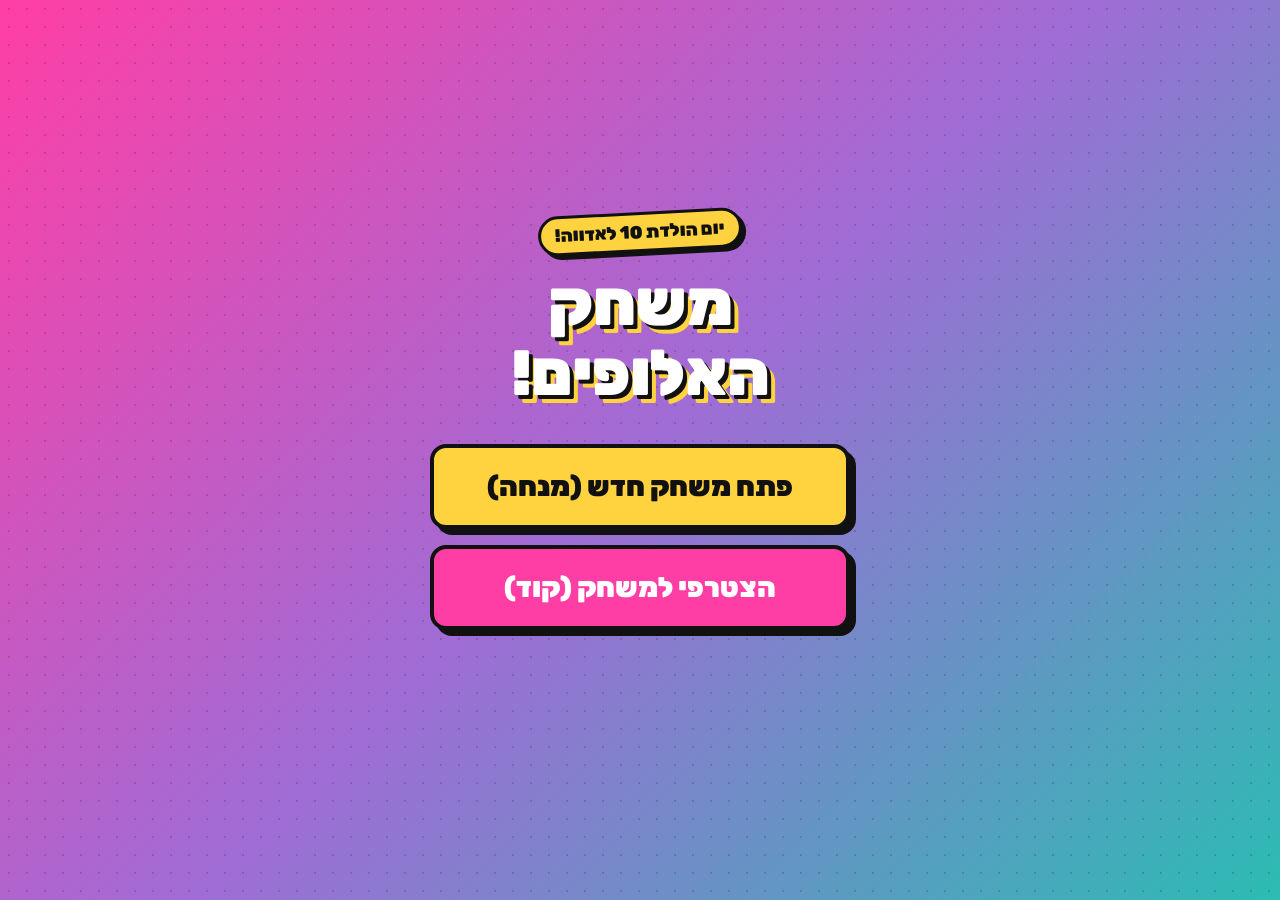
<file: index.html>
<!DOCTYPE html>
<html lang="he" dir="rtl">
<head>
<meta charset="UTF-8">
<meta name="viewport" content="width=device-width, initial-scale=1, viewport-fit=cover">
<title>יום הולדת 10 לאדווה - משחק טריוויה</title>
<link rel="preconnect" href="https://fonts.googleapis.com">
<link rel="preconnect" href="https://fonts.gstatic.com" crossorigin>
<link href="https://fonts.googleapis.com/css2?family=Rubik:wght@700;900&family=Secular+One&display=swap" rel="stylesheet">
<link rel="stylesheet" href="assets/style.css">
</head>
<body>
<div class="wrap landing">
  <span class="tag">יום הולדת 10 לאדווה!</span>
  <h1>משחק<br>האלופים!</h1>
  <div class="actions">
    <a class="btn primary big" href="host.html">פתח משחק חדש (מנחה)</a>
    <a class="btn pink big" href="play.html">הצטרפי למשחק (קוד)</a>
  </div>
</div>
</body>
</html>
</file>
<file: assets/style.css>
/* Adva Birthday Trivia - pop art theme, RTL, mobile-first */
:root {
  --pink: #FF3EA5;
  --magenta: #E91E63;
  --turquoise: #2BBCB3;
  --yellow: #FFD23F;
  --purple: #A06CD5;
  --blue: #3B82F6;
  --red: #EF4444;
  --green: #22C55E;
  --black: #111;
  --white: #fff;
}
* { box-sizing: border-box; margin: 0; padding: 0; -webkit-tap-highlight-color: transparent; }
html, body {
  height: 100%;
  font-family: 'Rubik', 'Heebo', 'Secular One', sans-serif;
  direction: rtl;
  color: var(--black);
  background: linear-gradient(135deg, var(--pink) 0%, var(--purple) 50%, var(--turquoise) 100%);
  background-attachment: fixed;
  overflow-x: hidden;
  user-select: none;
}
body {
  min-height: 100vh;
  padding: 16px;
  position: relative;
}
body::before {
  content: "";
  position: fixed; inset: 0;
  background-image: radial-gradient(circle, rgba(0,0,0,.15) 1.5px, transparent 1.5px);
  background-size: 18px 18px;
  pointer-events: none;
  z-index: 0;
}
.wrap { position: relative; z-index: 1; max-width: 1100px; margin: 0 auto; }

/* ---------- headings & text ---------- */
h1, h2, h3 { font-weight: 900; letter-spacing: -.5px; }
h1 {
  font-size: clamp(32px, 6vw, 64px);
  color: var(--white);
  text-shadow: 4px 4px 0 var(--black), 8px 8px 0 var(--yellow);
  text-align: center;
  margin-bottom: 20px;
  line-height: 1.1;
}
.tag {
  background: var(--yellow);
  color: var(--black);
  padding: 6px 14px;
  border: 3px solid var(--black);
  border-radius: 999px;
  display: inline-block;
  font-weight: 900;
  font-size: 18px;
  transform: rotate(-3deg);
  box-shadow: 4px 4px 0 var(--black);
}

/* ---------- buttons ---------- */
.btn {
  display: inline-block;
  background: var(--white);
  color: var(--black);
  border: 4px solid var(--black);
  border-radius: 16px;
  padding: 18px 28px;
  font-family: inherit;
  font-weight: 900;
  font-size: 22px;
  cursor: pointer;
  box-shadow: 6px 6px 0 var(--black);
  transition: transform .08s ease, box-shadow .08s ease;
  text-align: center;
  text-decoration: none;
}
.btn:active { transform: translate(3px, 3px); box-shadow: 3px 3px 0 var(--black); }
.btn.primary { background: var(--yellow); }
.btn.pink { background: var(--pink); color: var(--white); }
.btn.big { font-size: 28px; padding: 22px 36px; width: 100%; }
.btn:disabled { opacity: .5; cursor: not-allowed; }

/* ---------- cards ---------- */
.card {
  background: var(--white);
  border: 5px solid var(--black);
  border-radius: 24px;
  padding: 24px;
  box-shadow: 10px 10px 0 var(--black);
  margin: 20px auto;
}

input[type=text] {
  width: 100%;
  font-family: inherit;
  font-size: 22px;
  font-weight: 700;
  padding: 16px;
  border: 4px solid var(--black);
  border-radius: 14px;
  direction: rtl;
  background: #FFF9E6;
}
input[type=text]:focus { outline: none; border-color: var(--pink); }

/* ---------- landing ---------- */
.landing {
  display: flex; flex-direction: column; align-items: center; justify-content: center;
  min-height: 90vh; gap: 16px;
}
.landing .actions { display: flex; flex-direction: column; gap: 16px; width: 100%; max-width: 420px; }

/* ---------- host ---------- */
.host-lobby {
  display: grid;
  grid-template-columns: 1fr 1fr;
  gap: 24px;
  align-items: center;
}
@media (max-width: 768px) { .host-lobby { grid-template-columns: 1fr; } }

.code-box {
  background: var(--white);
  border: 5px solid var(--black);
  border-radius: 20px;
  padding: 20px;
  text-align: center;
  box-shadow: 8px 8px 0 var(--black);
}
.code-box .label { font-size: 18px; color: var(--magenta); font-weight: 900; }
.code-box .code {
  font-size: clamp(60px, 10vw, 120px);
  font-weight: 900;
  letter-spacing: 8px;
  color: var(--black);
  line-height: 1;
  margin: 10px 0;
}
.code-box .url { font-size: 14px; color: #555; word-break: break-all; direction: ltr; unicode-bidi: plaintext; }
#qr { background: #fff; padding: 12px; border: 5px solid var(--black); border-radius: 16px; box-shadow: 8px 8px 0 var(--black); display: inline-block; }
#qr canvas, #qr img { display: block; }

.players-list {
  display: flex; flex-wrap: wrap; gap: 10px; justify-content: center; margin-top: 16px;
}
.player-chip {
  background: var(--pink);
  color: var(--white);
  border: 3px solid var(--black);
  border-radius: 999px;
  padding: 8px 16px;
  font-weight: 900;
  font-size: 18px;
  box-shadow: 3px 3px 0 var(--black);
  animation: pop .3s ease;
}
@keyframes pop {
  0% { transform: scale(0) rotate(-30deg); }
  60% { transform: scale(1.15) rotate(4deg); }
  100% { transform: scale(1) rotate(-2deg); }
}

/* ---------- question screen ---------- */
.q-head {
  display: flex; justify-content: space-between; align-items: center; gap: 12px; margin-bottom: 16px;
}
.q-num { background: var(--white); border: 4px solid var(--black); border-radius: 14px; padding: 10px 18px; font-weight: 900; font-size: 22px; box-shadow: 4px 4px 0 var(--black); }
.timer {
  background: var(--yellow); border: 4px solid var(--black); border-radius: 50%;
  width: 80px; height: 80px; display: flex; align-items: center; justify-content: center;
  font-size: 40px; font-weight: 900; box-shadow: 5px 5px 0 var(--black);
  animation: pulse 1s infinite;
}
@keyframes pulse { 50% { transform: scale(1.06); } }

.q-text {
  background: var(--white);
  border: 5px solid var(--black);
  border-radius: 24px;
  padding: 28px;
  font-size: clamp(26px, 3.5vw, 44px);
  font-weight: 900;
  text-align: center;
  box-shadow: 10px 10px 0 var(--black);
  min-height: 140px;
  display: flex; align-items: center; justify-content: center;
  margin-bottom: 24px;
}

.answers {
  display: grid;
  grid-template-columns: 1fr 1fr;
  gap: 14px;
}
.ans {
  border: 5px solid var(--black);
  border-radius: 20px;
  padding: 22px;
  font-size: clamp(20px, 2.5vw, 32px);
  font-weight: 900;
  color: var(--white);
  text-shadow: 2px 2px 0 rgba(0,0,0,.4);
  display: flex; align-items: center; gap: 14px;
  box-shadow: 8px 8px 0 var(--black);
  cursor: pointer;
  min-height: 110px;
  transition: transform .12s ease, box-shadow .12s ease, opacity .2s;
}
.ans:active { transform: translate(4px, 4px); box-shadow: 4px 4px 0 var(--black); }
.ans.a0 { background: var(--red); }
.ans.a1 { background: var(--blue); }
.ans.a2 { background: #F59E0B; } /* yellow-dark for contrast */
.ans.a3 { background: var(--green); }
.ans .shape {
  width: 50px; height: 50px; background: rgba(255,255,255,.3); border: 3px solid var(--white);
  display: inline-block; flex-shrink: 0;
}
.ans.a0 .shape { clip-path: polygon(50% 0, 100% 100%, 0 100%); background: var(--white); border: none; }
.ans.a1 .shape { transform: rotate(45deg); background: var(--white); border: none; }
.ans.a2 .shape { border-radius: 50%; background: var(--white); border: none; }
.ans.a3 .shape { background: var(--white); border: none; }
.ans-icon { font-size: clamp(36px, 4vw, 56px); line-height: 1; flex-shrink: 0; }
.answers.mini .ans-icon { display: none; }
.ans.wrong { opacity: .35; }
.ans.correct { outline: 8px solid var(--yellow); outline-offset: 4px; animation: bounce .5s; }
@keyframes bounce { 0%, 100% { transform: translateY(0); } 50% { transform: translateY(-10px); } }

/* player mini-buttons (phone) */
.answers.mini .ans { min-height: 120px; justify-content: center; }
.answers.mini .ans .label { display: none; }

/* ---------- leaderboard ---------- */
.leaderboard { max-width: 600px; margin: 0 auto; }
.lb-row {
  background: var(--white); border: 4px solid var(--black); border-radius: 16px;
  padding: 14px 20px; margin-bottom: 10px; display: flex; justify-content: space-between;
  align-items: center; box-shadow: 5px 5px 0 var(--black); font-weight: 900; font-size: 22px;
  animation: slidein .4s ease;
}
@keyframes slidein { from { transform: translateX(40px); opacity: 0; } to { transform: translateX(0); opacity: 1; } }
.lb-row .rank { background: var(--yellow); border: 3px solid var(--black); border-radius: 50%; width: 44px; height: 44px; display: grid; place-items: center; }
.lb-row .score { color: var(--magenta); }
.lb-row.me { background: var(--yellow); }

/* ---------- podium ---------- */
.podium { display: flex; justify-content: center; align-items: flex-end; gap: 16px; margin: 40px 0; }
.pod {
  background: var(--white); border: 5px solid var(--black); border-radius: 20px 20px 0 0;
  padding: 20px; text-align: center; box-shadow: 8px 8px 0 var(--black); min-width: 140px;
  animation: rise .8s ease-out;
}
.pod.p1 { height: 280px; background: var(--yellow); }
.pod.p2 { height: 220px; background: #E5E7EB; }
.pod.p3 { height: 180px; background: #FDBA74; }
.pod .name { font-size: 24px; font-weight: 900; margin-top: 10px; }
.pod .score { font-size: 20px; color: var(--magenta); font-weight: 900; }
.pod .medal { font-size: 50px; }
@keyframes rise { from { transform: translateY(100%); } to { transform: translateY(0); } }

/* ---------- status/messages ---------- */
.status {
  text-align: center; padding: 30px; font-size: 28px; font-weight: 900;
  color: var(--white); text-shadow: 3px 3px 0 var(--black);
}
.hidden { display: none !important; }

/* ---------- confetti ---------- */
.confetti {
  position: fixed; top: -20px; width: 14px; height: 14px;
  animation: fall linear forwards; pointer-events: none; z-index: 999;
}
@keyframes fall {
  to { transform: translateY(110vh) rotate(720deg); }
}
</file>
